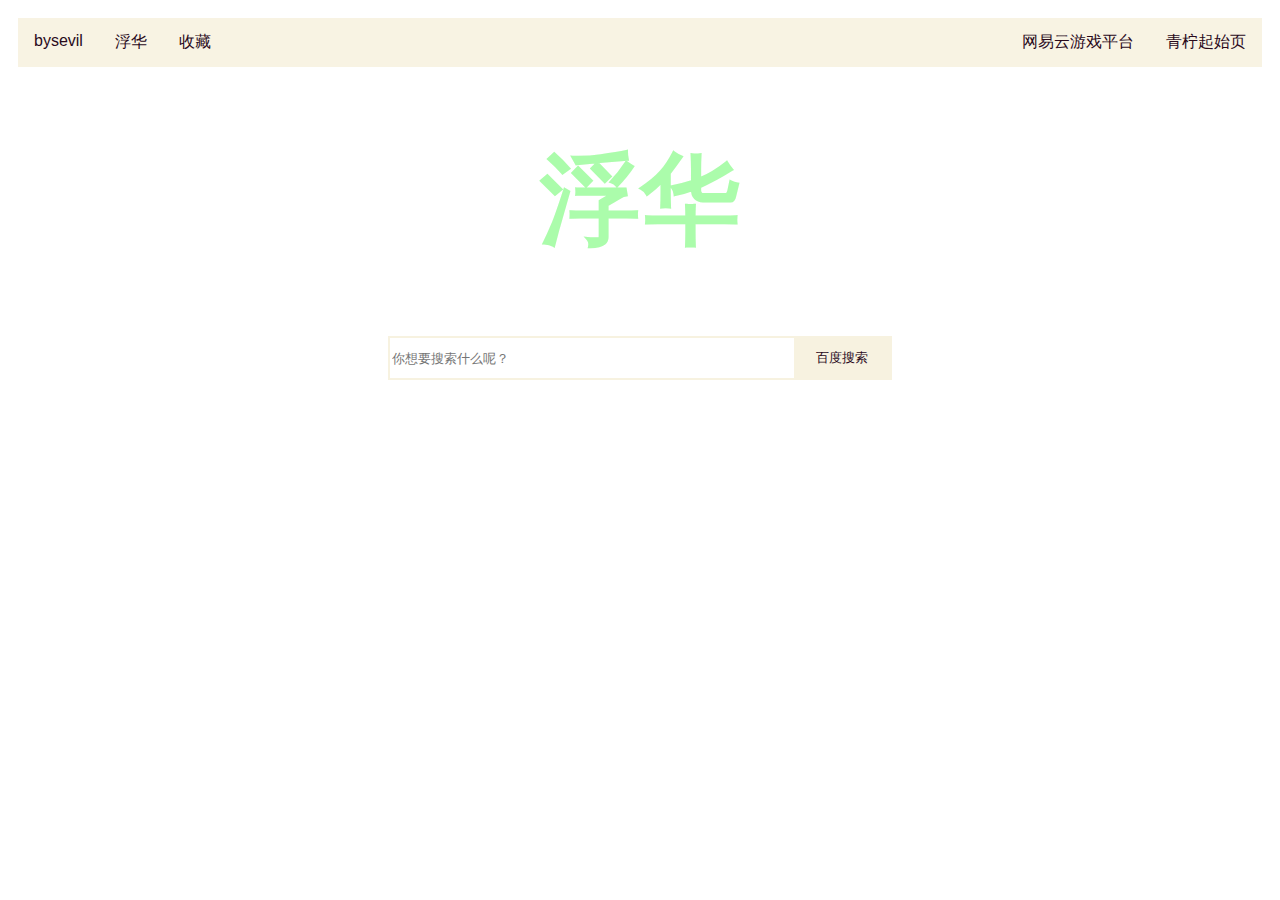
<file: index.html>
<!DOCTYPE html>
<html>
<head>
<meta charset="utf-8">
<title>浮华</title>
</head>
<link rel="stylesheet" type="text/css" href="https://bysevil.github.io/FuHua/index.css">
<body>

<div class="topnav">
  <a href="https://bysevil.github.io/FuHua/Blog">bysevil</a>
  <a href="https://bysevil.github.io/FuHua">浮华</a>
  <a href="https://bysevil.github.io/FuHua/Collection">收藏</a>
  <a href="https://limestart.cn/"  style="float:right">青柠起始页</a>
  <a href="https://cg.163.com/#/mobile"  style="float:right">网易云游戏平台</a>
</div>

  <div class="header">
    <h1>浮华</h1>
  </div>

  <form action="https://baidu.com/s" method="get">
     <div class="box">
	   <input type="text" class="input" name="wd" id="search" placeholder="你想要搜索什么呢？">
	   <!--placeholder是文本框中的提示文字-->
	   <input type="submit" value="百度搜索" class="submit">
     </div>
  </form>

</body>
</html>
</file>
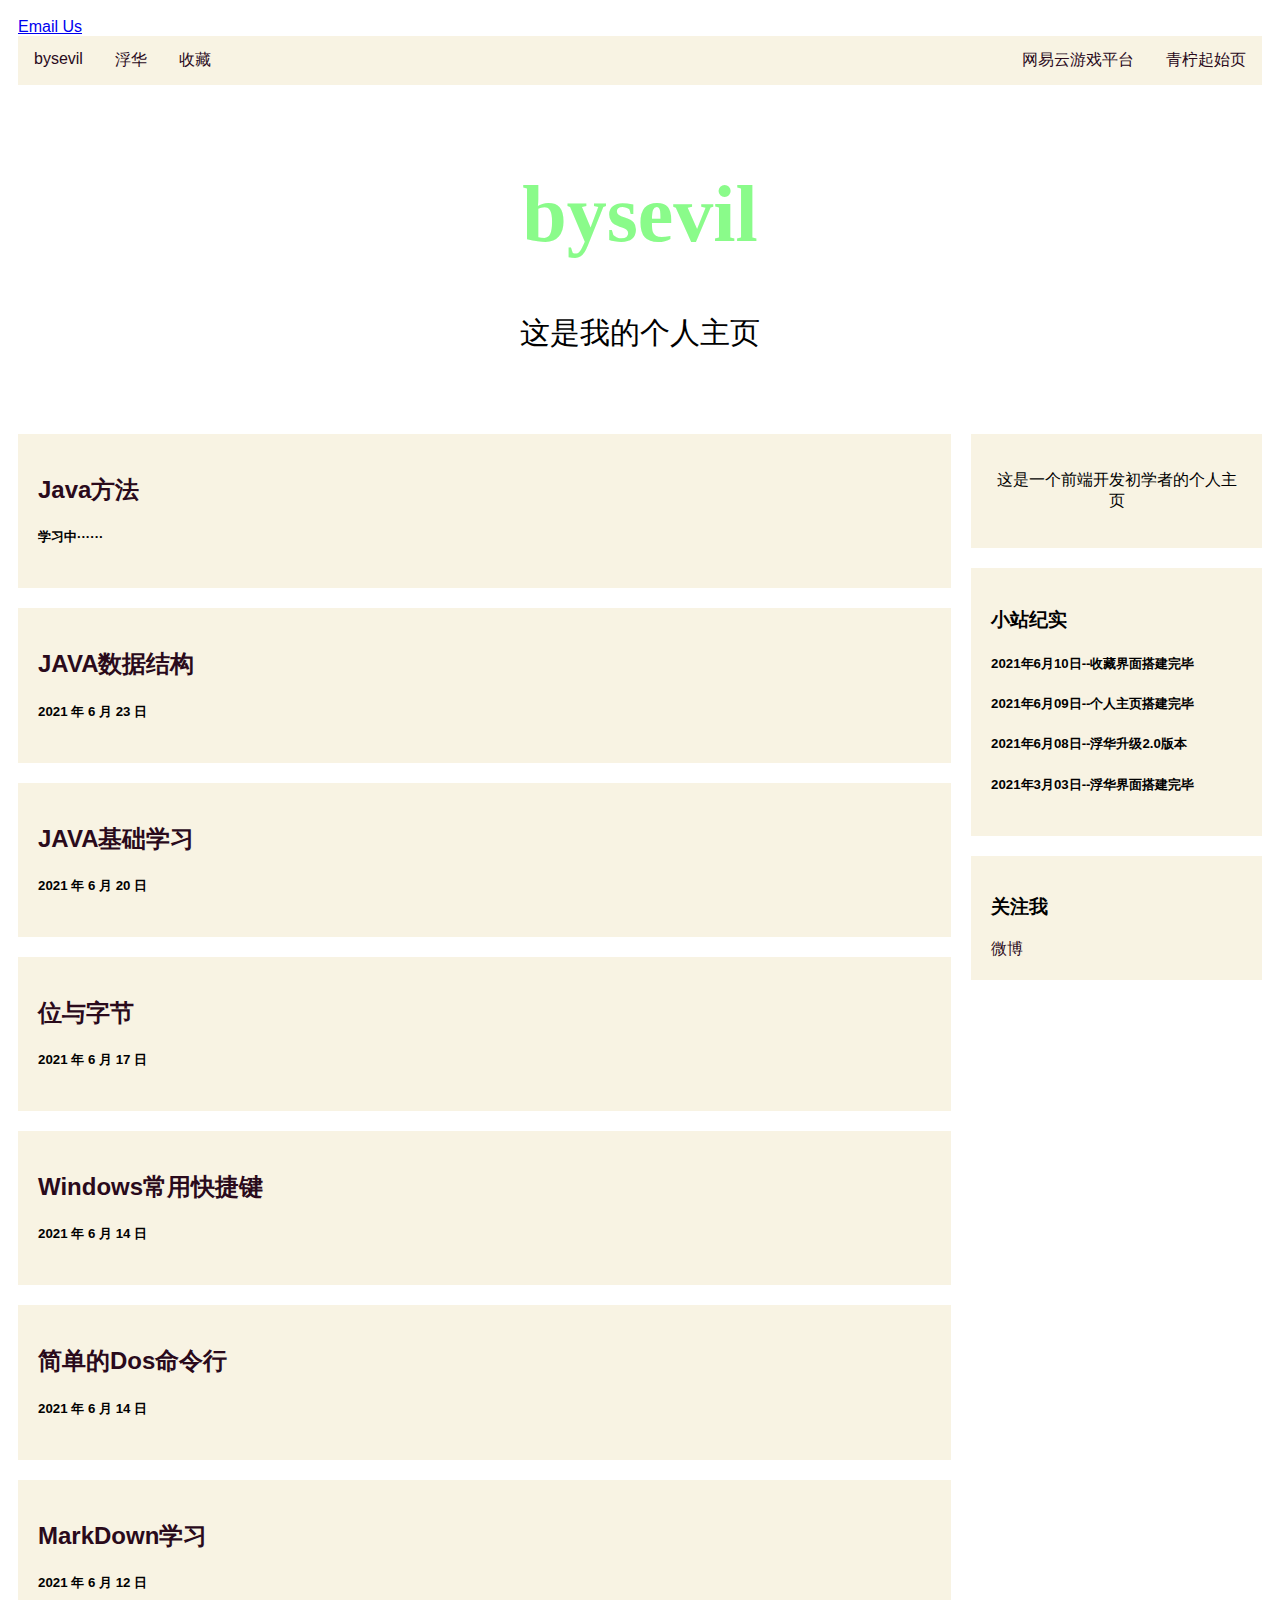
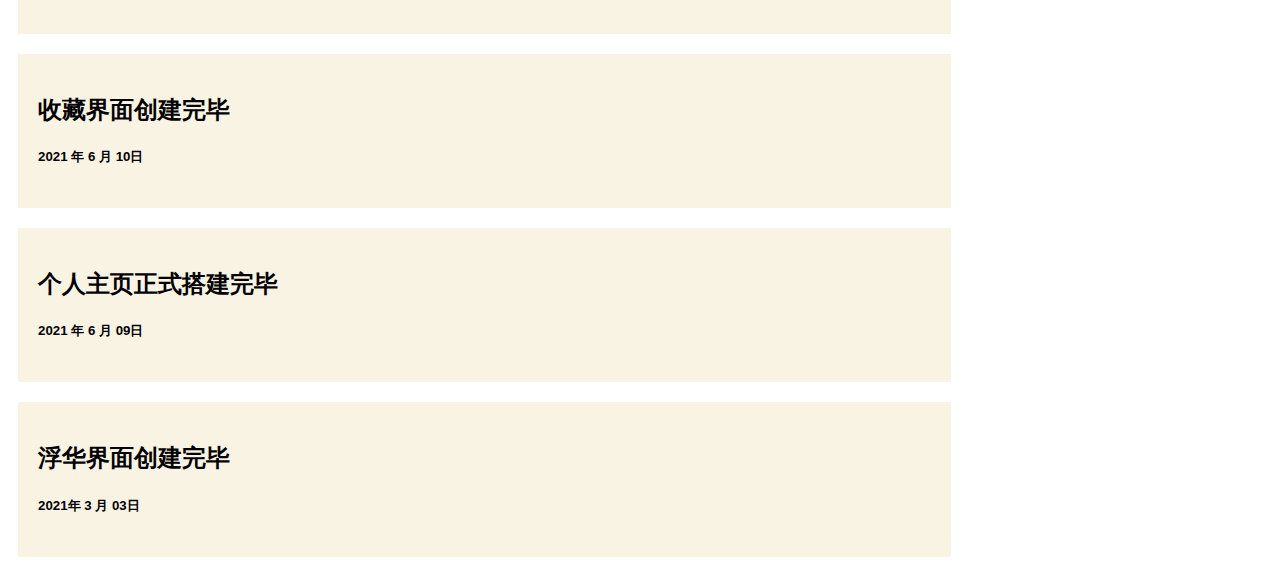
<file: Blog/index.html>
<!DOCTYPE html>
<html>
<head>
<meta charset="utf-8" name="viewport" content="width=device-width, initial-scale=1.0">
<title>bysevil的个人主页</title>
</head>
<link rel="stylesheet" type="text/css" href="https://bysevil.github.io/FuHua/Blog/index.css">
<body>
	
<!-- Replace name@website.com with your email address -->
<a href="mailto:name@website.com">Email Us</a> 
<div class="topnav">
  <a href="https://bysevil.github.io/FuHua/Blog">bysevil</a>
  <a href="https://bysevil.github.io/FuHua">浮华</a>
  <a href="https://bysevil.github.io/FuHua/Collection/Url">收藏</a>
  <a href="https://limestart.cn/"  style="float:right">青柠起始页</a>
  <a href="https://cg.163.com/#/mobile"  style="float:right">网易云游戏平台</a>
</div>

<div class="header">
  <h1>bysevil</h1>
  <p>这是我的个人主页</p>
</div>

<div class="row">
  <div class="leftcolumn">
	<div class="card">
      <a href="https://lhw.rthe.xyz/JavaMethods.html"><h2>Java方法</h2></a>
	  <h5>学习中······</h5>
	</div>
	<div class="card">
      <a href="https://lhw.rthe.xyz/JavaDataStructure.html"><h2>JAVA数据结构</h2></a>
	  <h5>2021 年 6 月 23 日</h5>
	</div>
	<div class="card">
      <a href="https://lhw.rthe.xyz/JavaBasis.html"><h2>JAVA基础学习</h2></a>
	  <h5>2021 年 6 月 20 日</h5>
	</div>
	<div class="card">
      <a href="https://lhw.rthe.xyz/Blog/bit-byte.md"><h2>位与字节</h2></a>
	  <h5>2021 年 6 月 17 日</h5>
	</div>
	<div class="card">
      <a href="https://lhw.rthe.xyz/Blog/DCWHK.md"><h2>Windows常用快捷键</h2></a>
	  <h5>2021 年 6 月 14 日</h5>
    </div>
    <div class="card">
      <a href="https://lhw.rthe.xyz/Blog/Dos-C-l.md"><h2>简单的Dos命令行</h2></a>
	  <h5>2021 年 6 月 14 日</h5>
    </div>
    <div class="card">
      <a href="https://lhw.rthe.xyz/Blog/MarkDown-S.md"><h2>MarkDown学习</h2></a>
	  <h5>2021 年 6 月 12 日</h5>
    </div>
	   <div class="card">
      <h2>收藏界面创建完毕</h2>
      <h5>2021 年 6 月 10日</h5>
    </div>
    <div class="card">
      <h2>个人主页正式搭建完毕</h2>
      <h5>2021 年 6 月 09日</h5>
    </div>
    <div class="card">
      <h2>浮华界面创建完毕</h2>
      <h5>2021年 3 月 03日</h5>
     </div>
  </div>


  <div class="rightcolumn">
    <div class="card">     
      <p style="text-align: center;">这是一个前端开发初学者的个人主页</p>
    </div>
    <div class="card">
      <h3>小站纪实</h3>
      <h5>2021年6月10日--收藏界面搭建完毕</h5>
      <h5>2021年6月09日--个人主页搭建完毕</h5>
	  <h5>2021年6月08日--浮华升级2.0版本</h5>
      <h5>2021年3月03日--浮华界面搭建完毕</h5>
    </div>
    <div class="card">
      <h3>关注我</h3>
      <a  class="topnav" href="https://weibo.com/7619316331/profile?rightmod=1&wvr=6&mod=personinfo&is_all=1">微博</a>
    </div>
  </div>

</body>
</html>
</file>
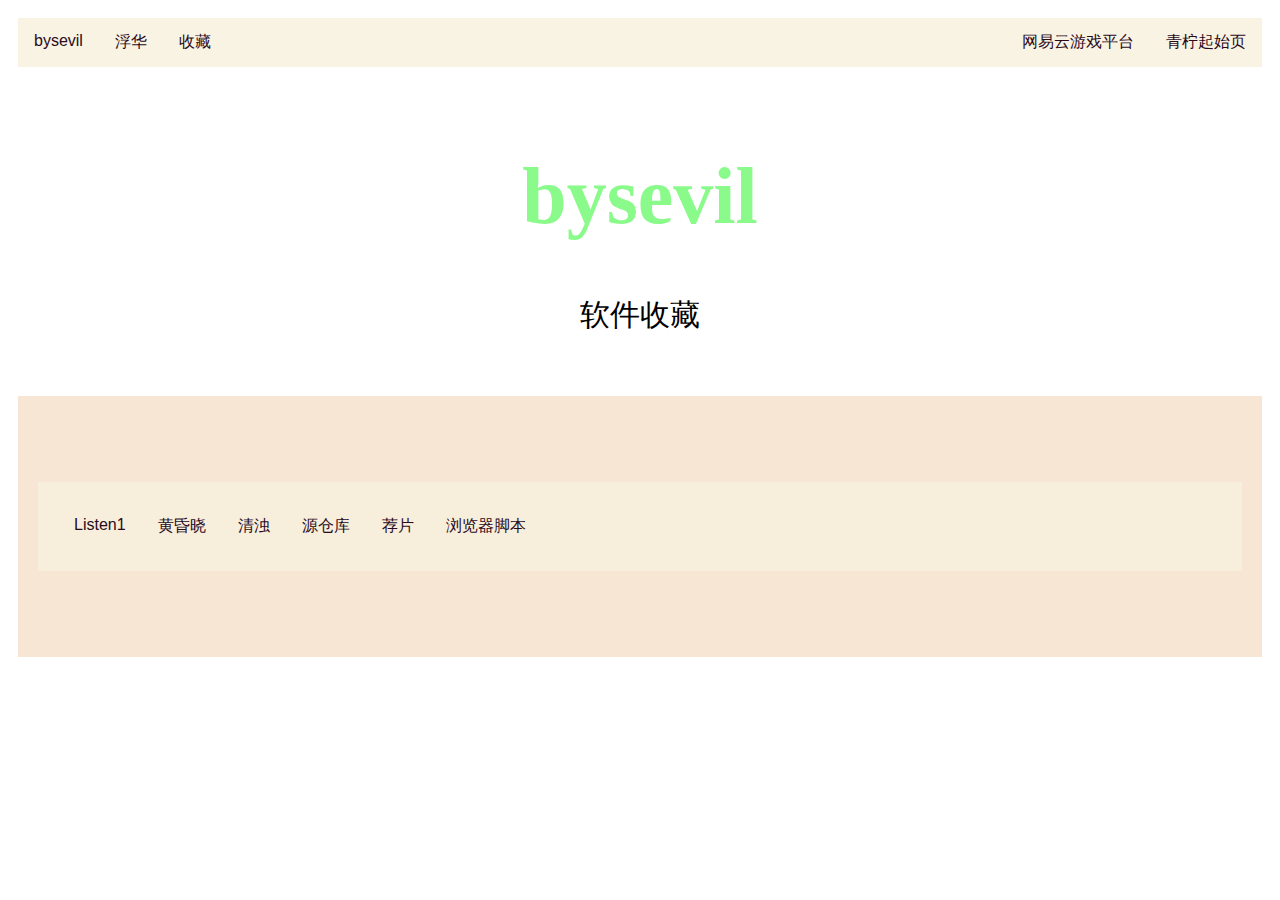
<file: Collection/Software/index.html>
<!DOCTYPE html>
<html>
<head>
<meta charset="utf-8">
<title>bysevil的小仓库</title>
<meta name="viewport" content="width=device-width, initial-scale=1">
</head>
<link rel="stylesheet" type="text/css" href="https://bysevil.github.io/FuHua/Css/One.css">
<body>


<div class="topnav">
  <a href="https://bysevil.github.io/FuHua/Blog">bysevil</a>
  <a href="https://bysevil.github.io/FuHua">浮华</a>
  <a href="https://bysevil.github.io/FuHua/Collection">收藏</a>
  <a href="https://limestart.cn/"  style="float:right">青柠起始页</a>
  <a href="https://cg.163.com/#/mobile"  style="float:right">网易云游戏平台</a>
</div>

<div class="header">
  <h1>bysevil</h1>
  <p>软件收藏</p>
</div>
<div style="background-color:rgb(246,227,206,0.9)">
	<br></br>
<div class="card">
    <a href='https://listen1.github.io/listen1/'>Listen1</a>
	<a href="http://huanghunxiao.com/index.html">黄昏晓</a>
	<a href="https://www.dircleaner.com/#/">清浊</a>
	<a href="http://ku.mumuceo.com/home/index/index.html">源仓库</a>
	<a href="https://jianpian.app/">荐片</a>
	<a href="https://greasyfork.org/zh-CN">浏览器脚本</a>
</div>

<br></br>
</div>
</body>
</html>
</file>
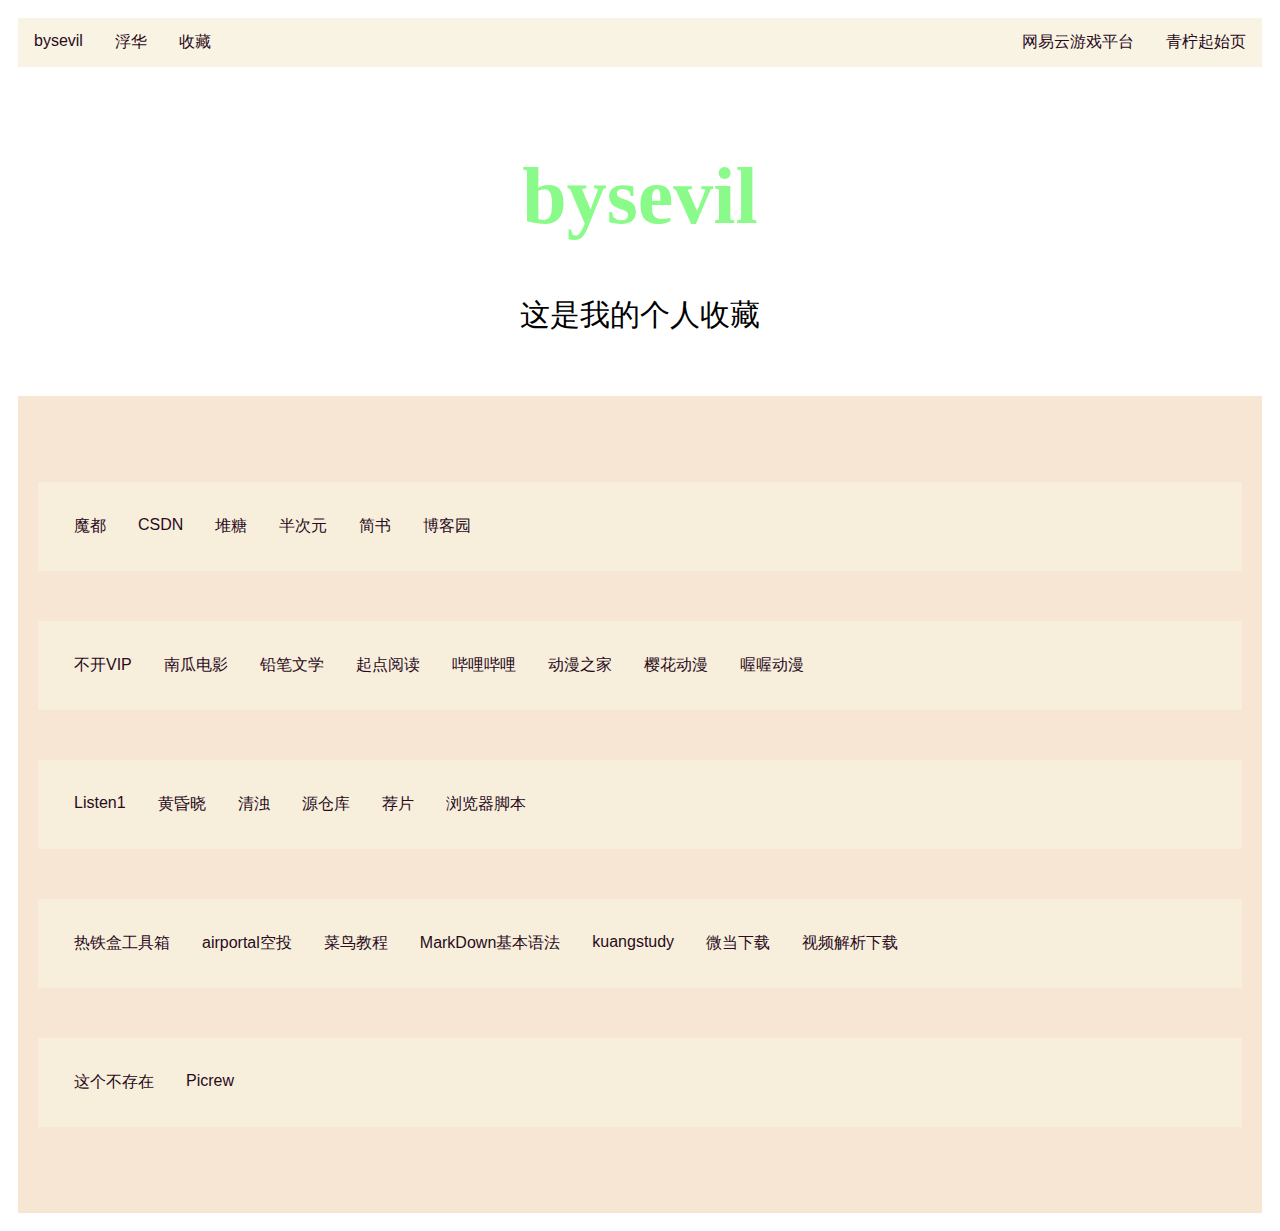
<file: Collection/Url/index.html>
<!DOCTYPE html>
<html>
<head>
<meta charset="utf-8">
<title>bysevil的小仓库</title>
<meta name="viewport" content="width=device-width, initial-scale=1">
</head>
<link rel="stylesheet" type="text/css" href="https://bysevil.github.io/FuHua/Css/One.css">
<body>


<div class="topnav">
  <a href="https://bysevil.github.io/FuHua/Blog">bysevil</a>
  <a href="https://bysevil.github.io/FuHua">浮华</a>
  <a href="https://bysevil.github.io/FuHua/Collection">收藏</a>
  <a href="https://limestart.cn/"  style="float:right">青柠起始页</a>
  <a href="https://cg.163.com/#/mobile"  style="float:right">网易云游戏平台</a>
</div>

<div class="header">
  <h1>bysevil</h1>
  <p>这是我的个人收藏</p>
</div>
<div style="background-color:rgb(246,227,206,0.9)">
	<br></br>
<div class="card">
	<a href="https://www.cnmods.net/#/homePage">魔都</a>
	<a href="https://www.csdn.net/">CSDN</a>
	<a href="https://www.duitang.com/">堆糖</a>
	<a href="https://www.bcy.net/">半次元</a>
	<a href="https://www.jianshu.com/">简书</a>
	<a href="https://www.cnblogs.com/">博客园</a>
</div>
<div class="card">
    <a href="https://bukaivip.com/">不开VIP</a>
    <a href="http://www.nangua5.com/dy/">南瓜电影</a>
	<a href="https://www.23qb.net/">铅笔文学</a>
	<a href="https://www.qidian.com/">起点阅读</a>
	<a href="https://www.bilibili.com/">哔哩哔哩</a>
	<a href="https://www.dmzj.com/">动漫之家</a>
	<a href="http://www.imomoe.la/">樱花动漫</a>
	<a href="https://www.wowodm.net/">喔喔动漫</a>
</div>
<div class="card">
    <a href='https://listen1.github.io/listen1/'>Listen1</a>
	<a href="http://huanghunxiao.com/index.html">黄昏晓</a>
	<a href="https://www.dircleaner.com/#/">清浊</a>
	<a href="http://ku.mumuceo.com/home/index/index.html">源仓库</a>
	<a href="https://jianpian.app/">荐片</a>
	<a href="https://greasyfork.org/zh-CN">浏览器脚本</a>
</div>
<div class="card">
    <a href="https://www.retiehe.com/">热铁盒工具箱</a>
	<a href="https://airportal.cn/">airportal空投</a>
	<a href="https://www.runoob.com/">菜鸟教程</a>
	<a href="https://markdown.com.cn/basic-syntax/">MarkDown基本语法</a>
    <a href="https://www.kuangstudy.com/">kuangstudy</a>
	<a href="https://www.weidown.com/">微当下载</a>
	<a href="https://bilibili.iiilab.com/">视频解析下载</a>
</div>
<div class="card">
    <a href="https://thisxdoesnotexist.com/">这个不存在</a>
	<a href="https://picrew.me/image_maker/37328">Picrew</a>
</div>
<br></br>
</div>
</body>
</html>
</file>
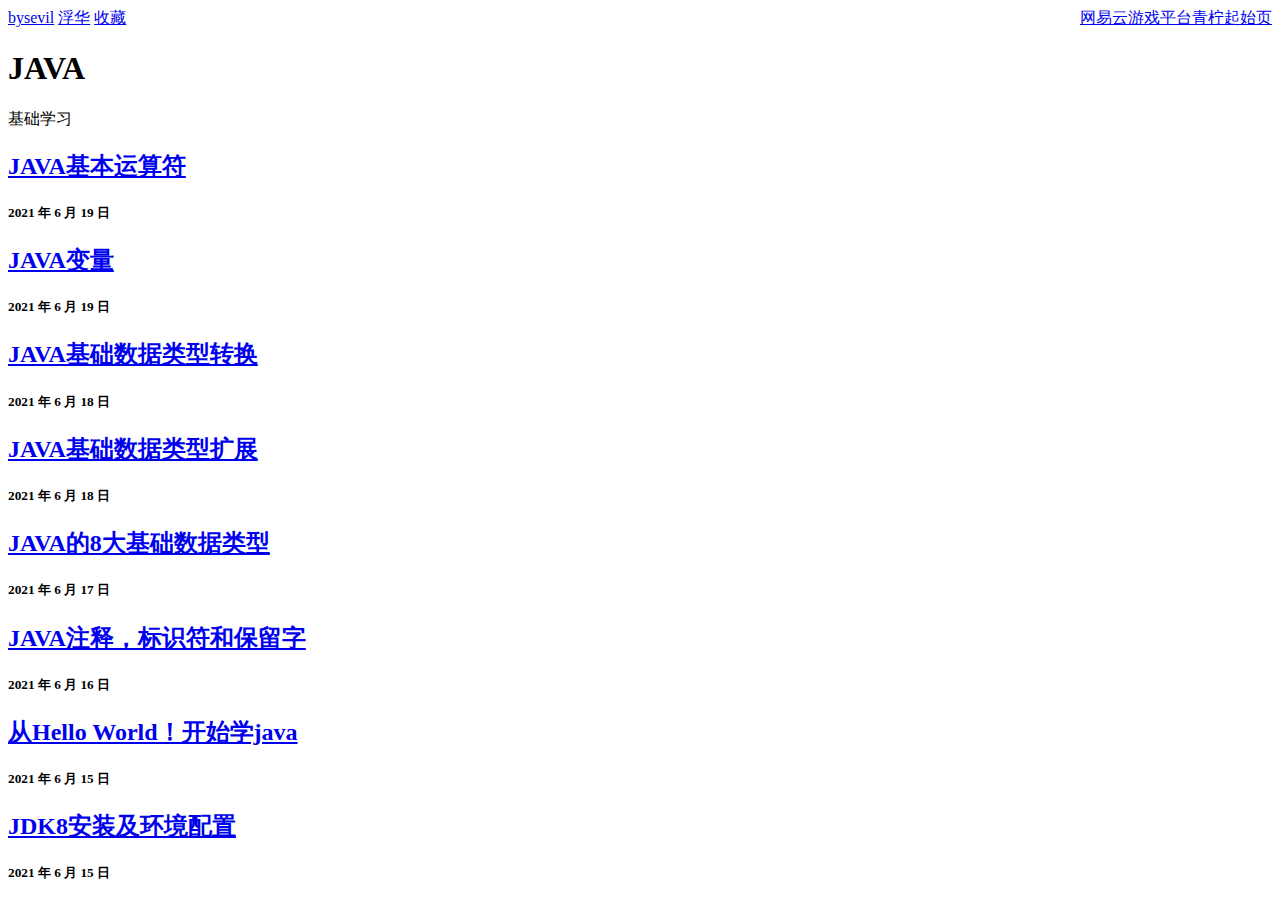
<file: Blog/Java/Study/Basis/index.html>
<!DOCTYPE html>
<html>
<head>
<meta charset="utf-8" name="viewport" content="width=device-width, initial-scale=1.0">
<title>JAVA基础学习</title>
</head>
<link rel="stylesheet" type="text/css" href="https://lhw.rthe.xyz/zhuye.css">

<body>
	
<div class="topnav">
  <a href="https://bysevil.github.io/FuHua/Blog">bysevil</a>
  <a href="https://bysevil.github.io/FuHua">浮华</a>
  <a href="https://bysevil.github.io/FuHua/Collection">收藏</a>
  <a href="https://limestart.cn/"  style="float:right">青柠起始页</a>
  <a href="https://cg.163.com/#/mobile"  style="float:right">网易云游戏平台</a>
</div>

<div class="header">
  <h1>JAVA</h1>
  <p>基础学习</p>
</div>
	<div class="card">
      <a href="https://lhw.rthe.xyz/Blog/BasicOperator.md"><h2>JAVA基本运算符</h2></a>
	  <h5>2021 年 6 月 19 日</h5>
    </div>
	<div class="card">
      <a href="https://lhw.rthe.xyz/Blog/Java-Variable.md"><h2>JAVA变量</h2></a>
	  <h5>2021 年 6 月 19 日</h5>
    </div>
	<div class="card">
      <a href="https://lhw.rthe.xyz/Blog/Java-T-C.md"><h2>JAVA基础数据类型转换</h2></a>
	  <h5>2021 年 6 月 18 日</h5>
    </div>
	<div class="card">
      <a href="https://lhw.rthe.xyz/Blog/Java-datatype2.md"><h2>JAVA基础数据类型扩展</h2></a>
	  <h5>2021 年 6 月 18 日</h5>
    </div>
	<div class="card">
      <a href="https://lhw.rthe.xyz/Blog/Java-datatype.md"><h2>JAVA的8大基础数据类型</h2></a>
	  <h5>2021 年 6 月 17 日</h5>
    </div>
	<div class="card">
      <a href="https://lhw.rthe.xyz/Blog/Java-A-I-Tk.md"><h2>JAVA注释，标识符和保留字</h2></a>
	  <h5>2021 年 6 月 16 日</h5>
    </div>
	<div class="card">
      <a href="https://lhw.rthe.xyz/Blog/Java-HelloWorld.md"><h2>从Hello World！开始学java</h2></a>
	  <h5>2021 年 6 月 15 日</h5>
    </div>
	<div class="card">
      <a href="https://lhw.rthe.xyz/Blog/JDK8-I.md"><h2>JDK8安装及环境配置</h2></a>
	  <h5>2021 年 6 月 15 日</h5>
    </div>

</body>
</html>
</file>
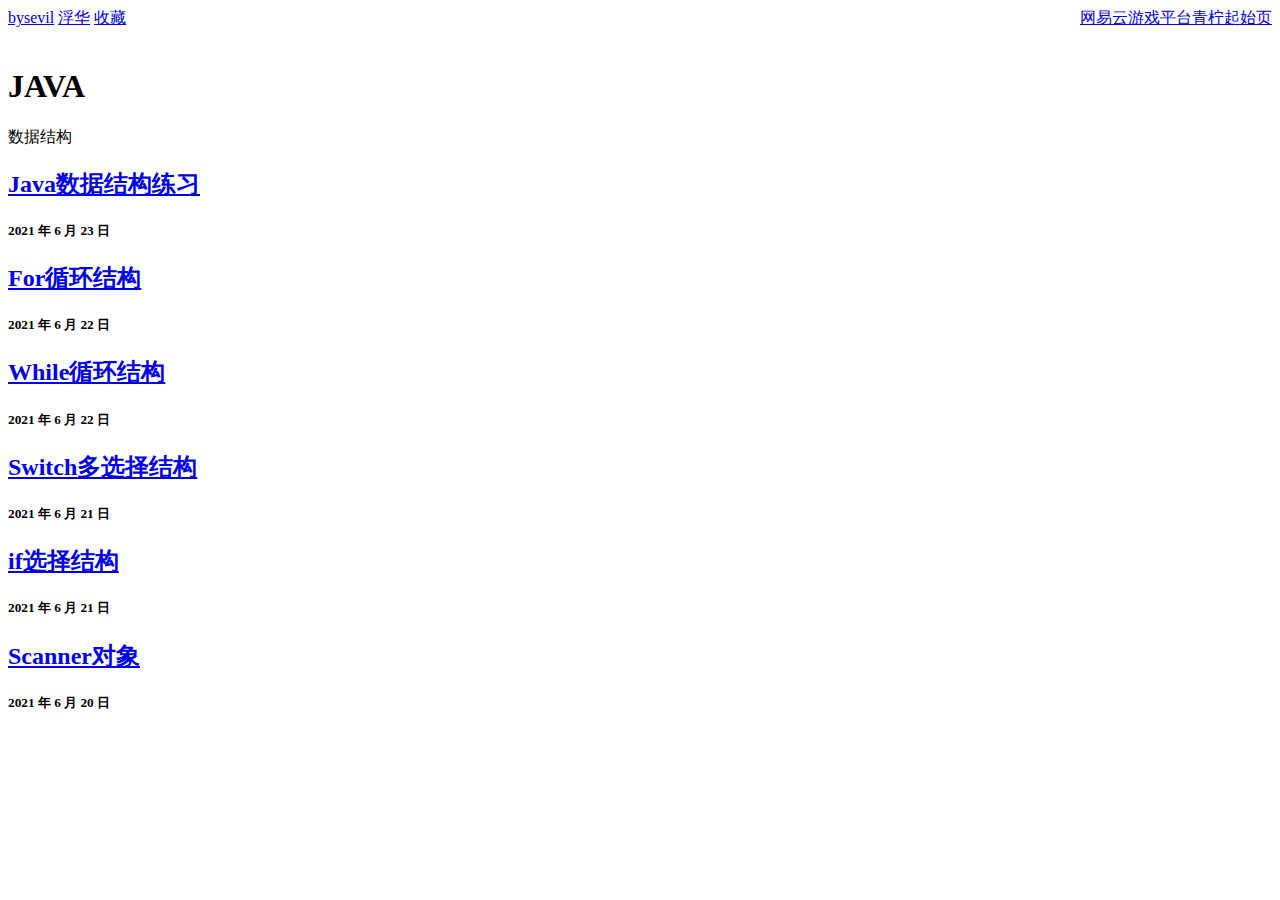
<file: Blog/Java/Study/DataStructure/index.html>
<!DOCTYPE html>
<html>
<head>
<meta charset="utf-8" name="viewport" content="width=device-width, initial-scale=1.0">
<title>JAVA数据结构</title>
</head>
<link rel="stylesheet" type="text/css" href="https://lhw.rthe.xyz/zhuye.css">

<body>
	
<div class="topnav">
  <a href="https://bysevil.github.io/FuHua/Blog">bysevil</a>
  <a href="https://bysevil.github.io/FuHua">浮华</a>
  <a href="https://bysevil.github.io/FuHua/Collection">收藏</a>
  <a href="https://limestart.cn/"  style="float:right">青柠起始页</a>
  <a href="https://cg.163.com/#/mobile"  style="float:right">网易云游戏平台</a>
</div>

​<div class="header">
  <h1>JAVA</h1>
  <p>数据结构</p>
</div>
	<div class="card">
      <a href="https://lhw.rthe.xyz/Blog/Java-WorkTwo.md"><h2>Java数据结构练习</h2></a>
	  <h5>2021 年 6 月 23 日</h5>
	</div>
	<div class="card">
      <a href="https://lhw.rthe.xyz/Blog/Java-For.md"><h2>For循环结构</h2></a>
	  <h5>2021 年 6 月 22 日</h5>
	</div>
	<div class="card">
      <a href="https://lhw.rthe.xyz/Blog/Java-while.md"><h2>While循环结构</h2></a>
	  <h5>2021 年 6 月 22 日</h5>
	</div>
	<div class="card">
      <a href="https://lhw.rthe.xyz/Blog/Java-Switch.md"><h2>Switch多选择结构</h2></a>
	  <h5>2021 年 6 月 21 日</h5>
	</div>
	<div class="card">
      <a href="https://lhw.rthe.xyz/Blog/Java-if.md"><h2>if选择结构</h2></a>
	  <h5>2021 年 6 月 21 日</h5>
	</div>
	<div class="card">
      <a href="https://lhw.rthe.xyz/Blog/Java-Scanner.md"><h2>Scanner对象</h2></a>
	  <h5>2021 年 6 月 20 日</h5>
    </div>
</div>	
	
</body>
</html>
</file>
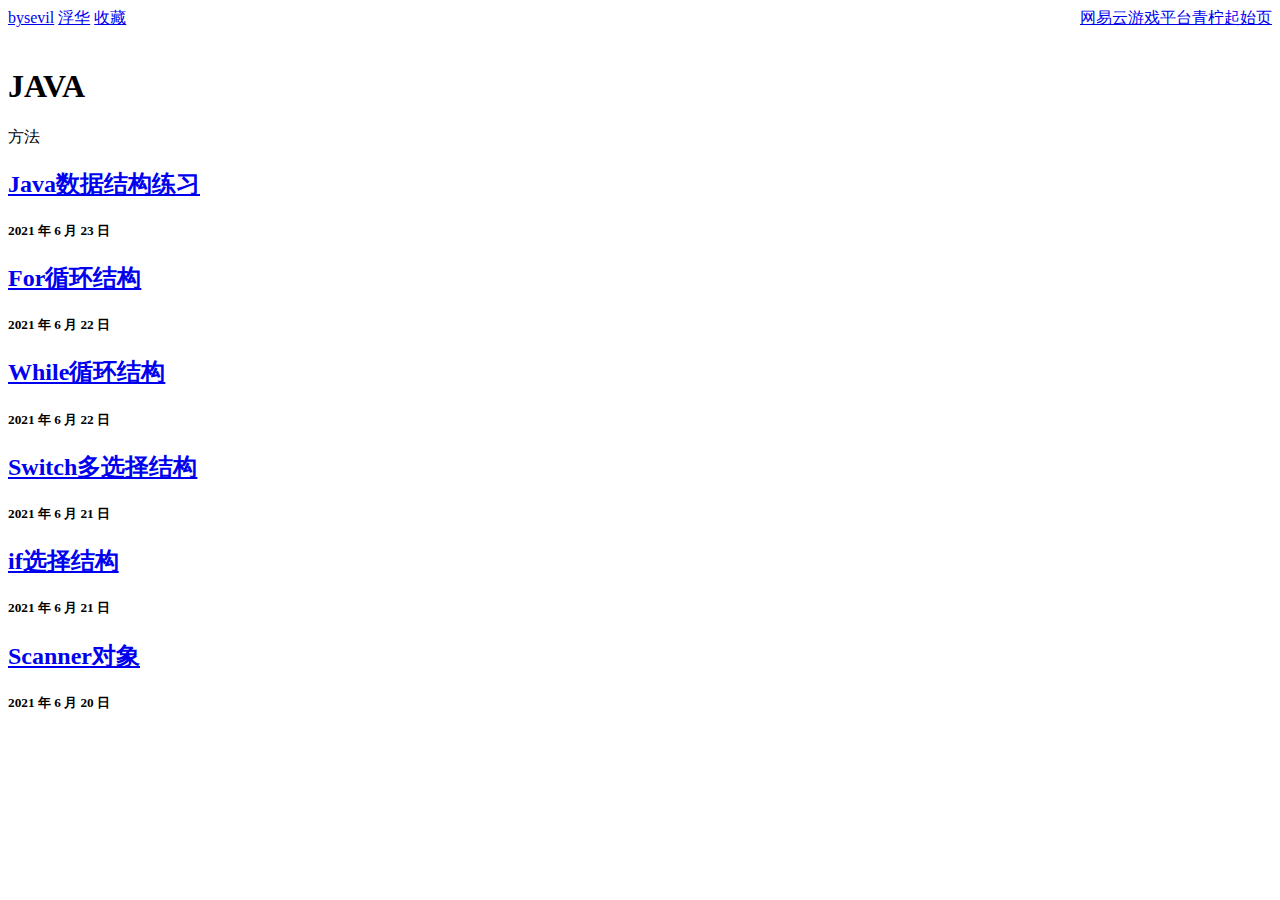
<file: Blog/Java/Study/Methods/index.html>
<!DOCTYPE html>
<html>
<head>
<meta charset="utf-8" name="viewport" content="width=device-width, initial-scale=1.0">
<title>JAVA方法</title>
</head>
<link rel="stylesheet" type="text/css" href="https://lhw.rthe.xyz/zhuye.css">

<body>
	
<div class="topnav">
  <a href="https://bysevil.github.io/FuHua/Blog">bysevil</a>
  <a href="https://bysevil.github.io/FuHua">浮华</a>
  <a href="https://bysevil.github.io/FuHua/Collection">收藏</a>
  <a href="https://limestart.cn/"  style="float:right">青柠起始页</a>
  <a href="https://cg.163.com/#/mobile"  style="float:right">网易云游戏平台</a>
</div>

​<div class="header">
  <h1>JAVA</h1>
  <p>方法</p>
</div>
	<div class="card">
      <a href="https://lhw.rthe.xyz/Blog/Java-WorkTwo.md"><h2>Java数据结构练习</h2></a>
	  <h5>2021 年 6 月 23 日</h5>
	</div>
	<div class="card">
      <a href="https://lhw.rthe.xyz/Blog/Java-For.md"><h2>For循环结构</h2></a>
	  <h5>2021 年 6 月 22 日</h5>
	</div>
	<div class="card">
      <a href="https://lhw.rthe.xyz/Blog/Java-while.md"><h2>While循环结构</h2></a>
	  <h5>2021 年 6 月 22 日</h5>
	</div>
	<div class="card">
      <a href="https://lhw.rthe.xyz/Blog/Java-Switch.md"><h2>Switch多选择结构</h2></a>
	  <h5>2021 年 6 月 21 日</h5>
	</div>
	<div class="card">
      <a href="https://lhw.rthe.xyz/Blog/Java-if.md"><h2>if选择结构</h2></a>
	  <h5>2021 年 6 月 21 日</h5>
	</div>
	<div class="card">
      <a href="https://lhw.rthe.xyz/Blog/Java-Scanner.md"><h2>Scanner对象</h2></a>
	  <h5>2021 年 6 月 20 日</h5>
    </div>
</div>	
	
</body>
</html>
</file>
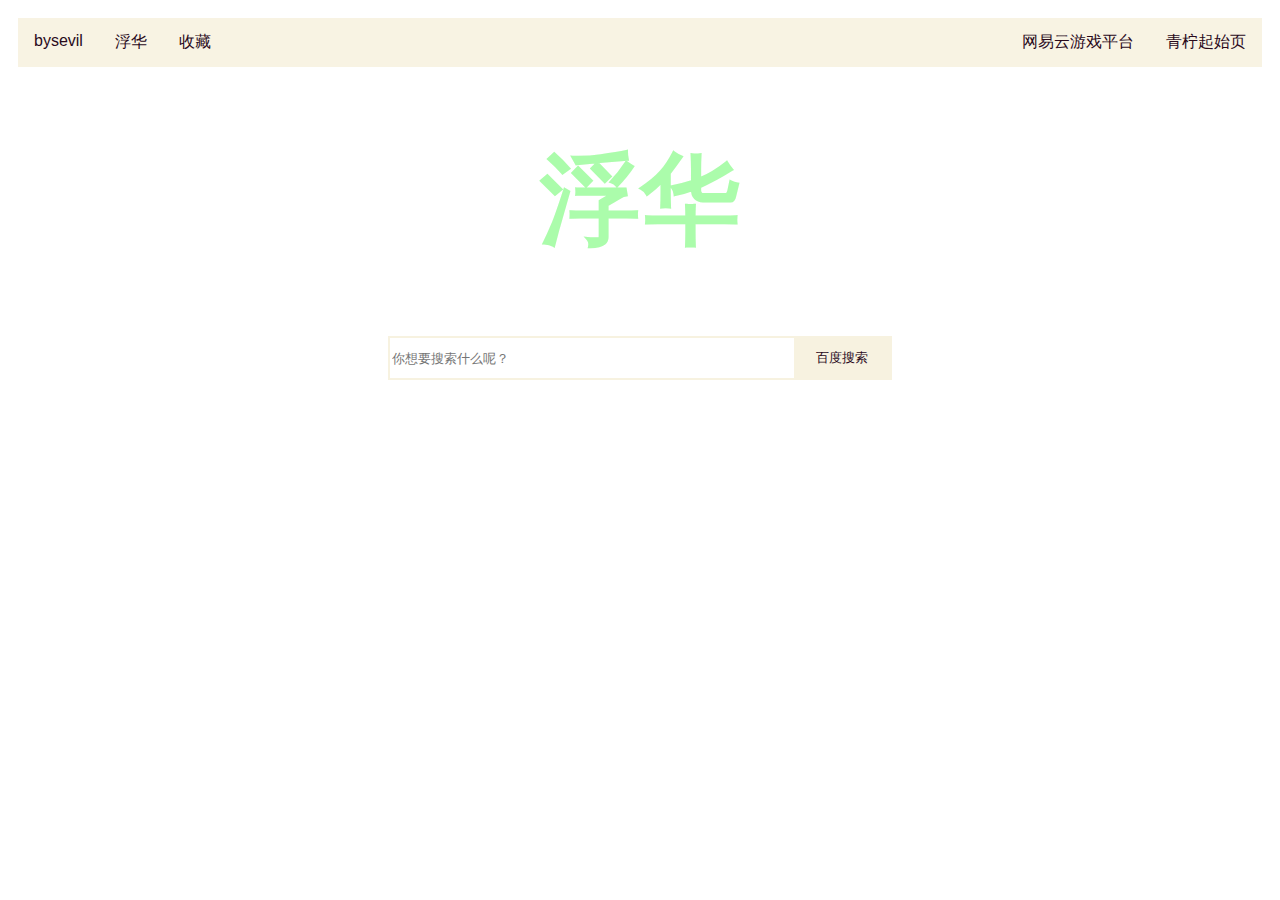
<file: 索引.html>
<!DOCTYPE html>
<html>
<head>
<meta charset="utf-8">
<title>浮华</title>
</head>

<link rel="stylesheet" type="text/css" href="https://bysevil.github.io/FuHua/index.css">
<body>
<div class="topnav"> 
	<a href="https://lhw.rthe.xyz/zhuye.html">bysevil</a> 
	<a href="https://bysevil.github.io/FuHua">浮华</a> 
	<a href="https://lhw.rthe.xyz/shoucang.html">收藏</a> 
	<a href="https://limestart.cn/"  style="float:right">青柠起始页</a> 
	<a href="https://cg.163.com/#/mobile"  style="float:right">网易云游戏平台</a> 
	</div>
<div class="header">
	<h1>浮华</h1>
	</div>
<form action="https://baidu.com/s" method="get">
	<div class="box">
		<input type="text" class="input" name="wd" id="search" placeholder="你想要搜索什么呢？">
		<!--placeholder是文本框中的提示文字-->
		<input type="submit" value="百度搜索" class="submit">
	</div>
	</form>
	
</body>
</html>
</file>
